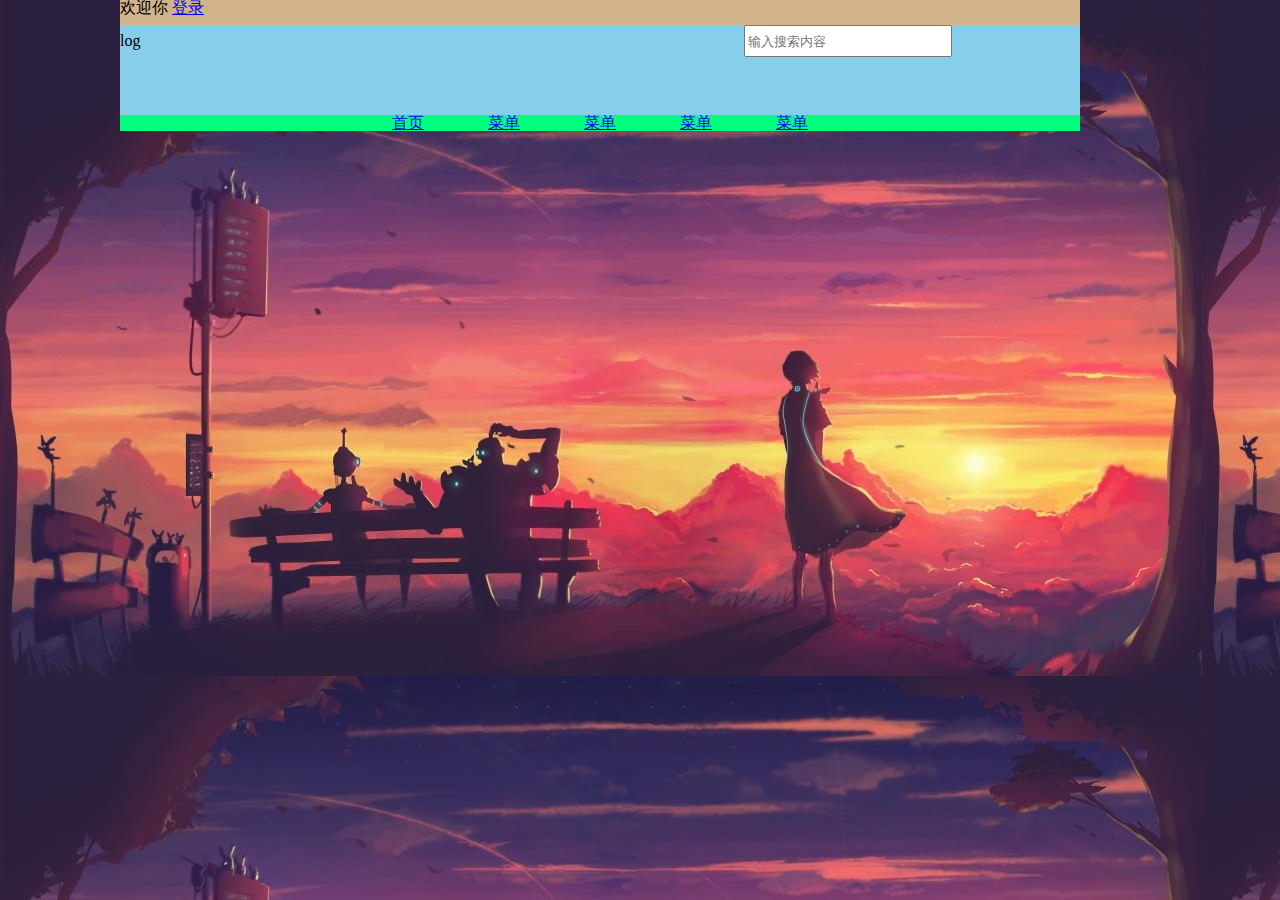
<file: index.html>
<!--
 * @Author: your name
 * @Date: 2021-02-05 17:17:00
 * @LastEditTime: 2021-02-11 01:10:54
 * @LastEditors: Please set LastEditors
 * @Description: In User Settings Edit
 * @FilePath: \pythontext\index.html
-->
<!DOCTYPE html>
<html lang="en">
<head>
    <meta charset="UTF-8">
    <meta name="viewport" content="width=device-width, initial-scale=1.0">
    <title>一等人生</title>
    <link rel="stylesheet" href="./styles/reset.css">
    <link rel="stylesheet" href="./styles/index.css">
</head>
<body>
    
<div class="wrapper">
    <header>
        <div class="user_info">
            <i>欢迎你</i> <a href="#">登录</a>
        </div>
        <div class="logsaerch">
     
             
             
            log     <input class="saerch" type="text" placeholder="输入搜索内容">
            &nbsp;
        </div>
        <div class="nav">
            
                <a href="#">首页</a>
                <a href="#">菜单</a>
                <a href="#">菜单</a>
                <a href="#">菜单</a>
                <a href="#">菜单</a>  
        </div>
    </header>
    <article>
        <section>

        </section>
    </article>
    <footer>

    </footer>
</div>
</body>
</html>
</file>
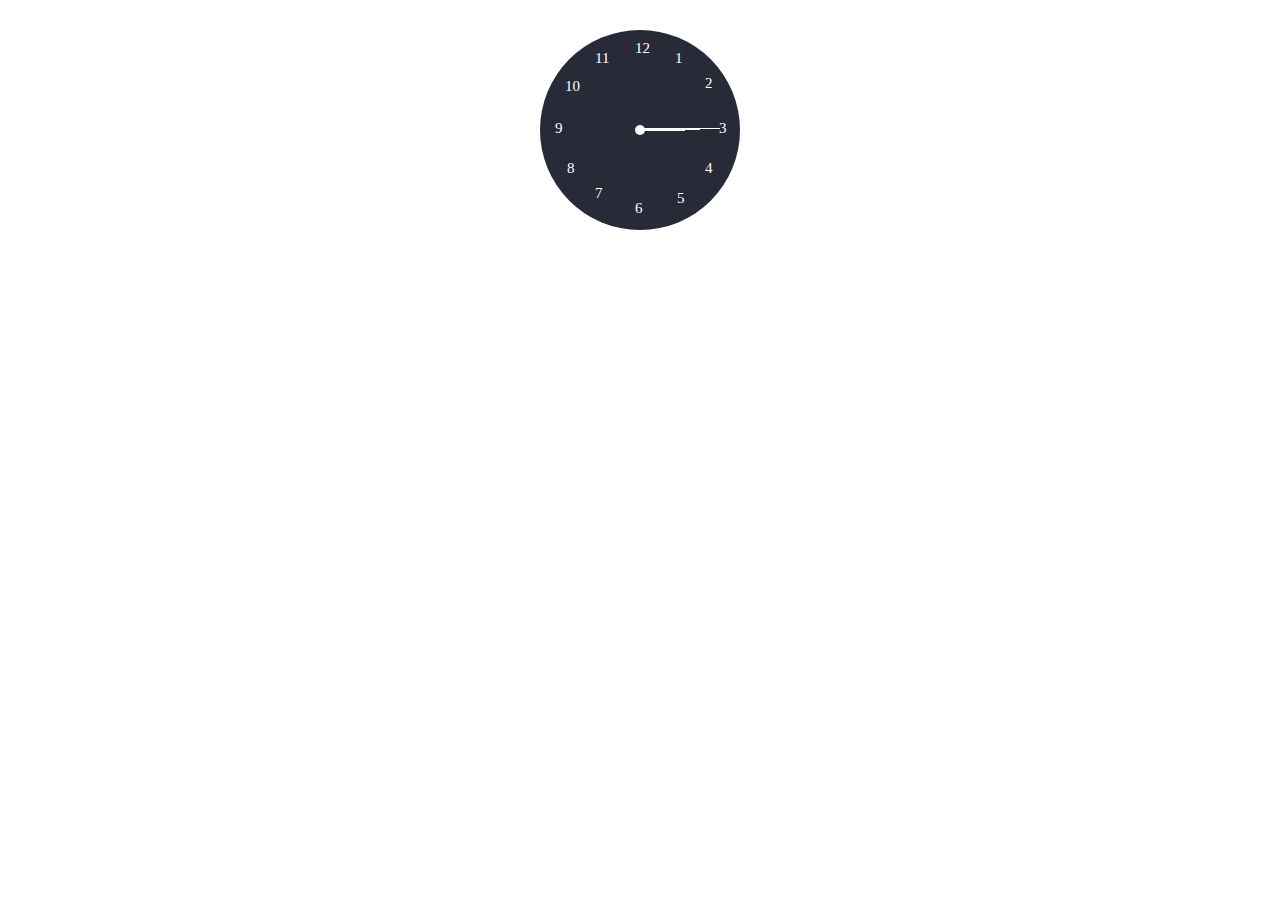
<file: clok.html>
<!--
 * @Author: your name
 * @Date: 2021-01-24 18:46:52
 * @LastEditTime: 2021-02-04 22:10:36
 * @LastEditors: Please set LastEditors
 * @Description: In User Settings Edit
 * @FilePath: \pythontext\Untitled-1.html
-->
<!DOCTYPE html>
<html lang="en">
<head>
    <meta charset="UTF-8">
    <meta name="viewport" content="width=device-width, initial-scale=1.0">
    <title>时钟</title>
    <script src="https://cdn.staticfile.org/jquery/1.10.2/jquery.min.js"></script>
    <script type="text/javascript" src="./styles/script/clock.js"></script>
    <link  rel="stylesheet" type="text/css" href="styles/styles.css">
</head>
<body>
    <header>

    </header>
    <div class="clock">
        <ul class="min"></ul>
        <ul class="hour"></ul>
        <ul class="numbers">
            <li style="left: 140px; top: 25px">1</li>
            <li style="left: 170px; top: 50px">2</li>
            <li style="left: 184px; top: 95px">3</li>
            <li style="left: 170px; top: 135px">4</li>
            <li style="left: 142px; top: 165px">5</li>
            <li style="left: 100px; top: 175px">6</li>
            <li style="left: 60px; top: 160px">7</li>
            <li style="left: 32px; top: 135px">8</li>
            <li style="left: 20px; top: 95px">9</li>
            <li style="left: 30px; top: 53px">10</li>
            <li style="left: 60px; top: 25px">11</li>
            <li style="left: 100px; top: 15px">12</li>
        </ul>
        <ul class="pointer">
            <li class="p-hour"></li>
            <li class="p-min"></li>
            <li class="p-sec"></li>
            <li class="circle"></li>
        </ul>
    </div>
    <footer>
  
    </footer>
    
</body>

</html>
</file>
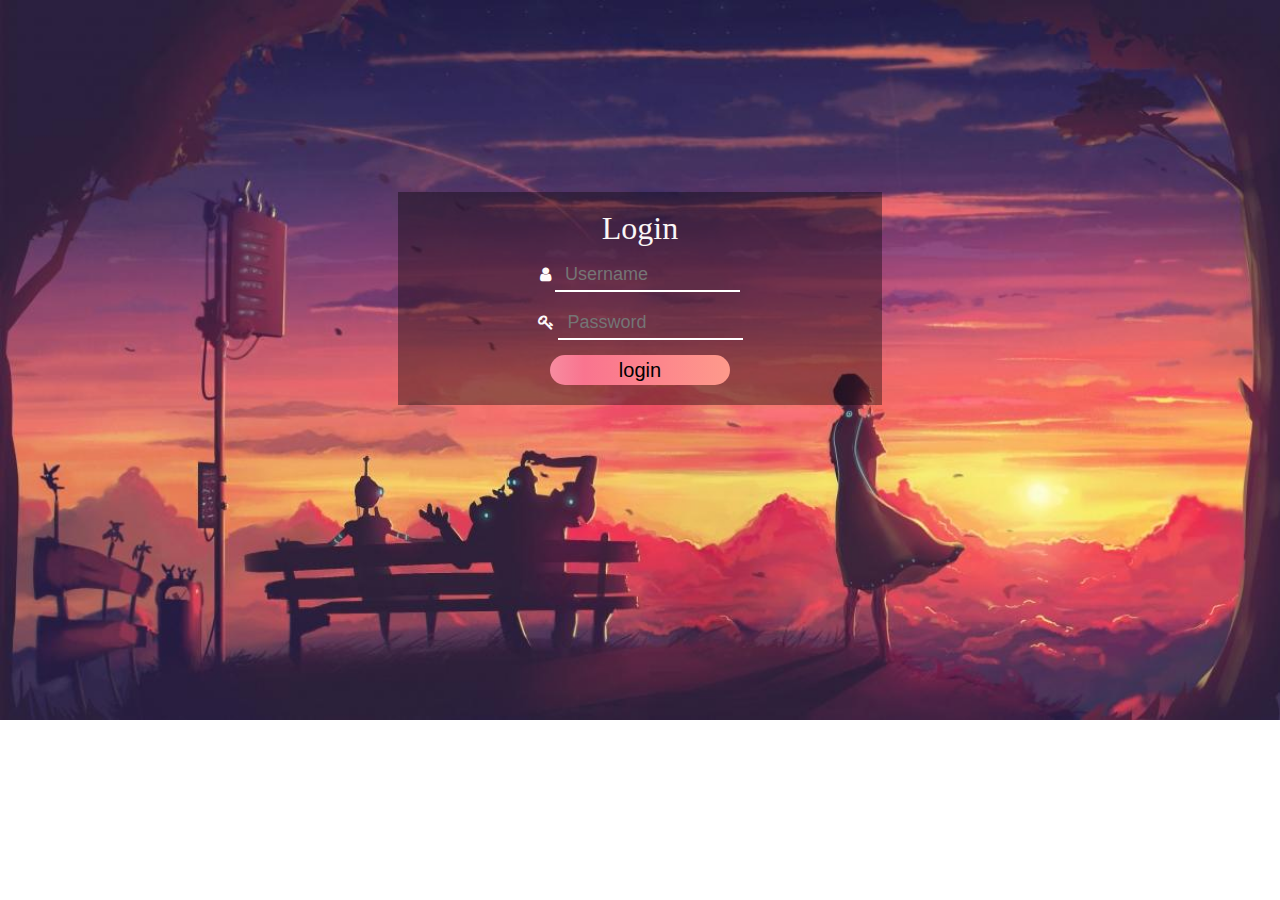
<file: login.html>
<!--
 * @Author: your name
 * @Date: 2021-02-05 19:57:08
 * @LastEditTime: 2021-02-07 21:49:30
 * @LastEditors: Please set LastEditors
 * @Description: In User Settings Edit
 * @FilePath: \pythontext\login.html
-->
<!DOCTYPE html>
<html lang="en">
<head>
    <meta charset="UTF-8">
    <meta name="viewport" content="width=device-width, initial-scale=1.0">
    <title>登录</title>
   <link rel="stylesheet" href="./styles/reset.css">
    <link rel="stylesheet"  href="./styles/login.css">
    <link rel="stylesheet" href="./styles/font-awesome/css/font-awesome.min.css">
</head>
<body>
    <div id="login_box">
        <h1>Login</h1>
        <div class="form">
            <div class="item">
                <i class="fa fa-user" aria-hidden="true"></i> 
                <input type="text" placeholder="Username">
            </div>
            <div class="item">
                
                <i class="fa fa-key" aria-hidden="true"></i>
                <input type="password" placeholder="Password">
            </div>
           <button>login</button>
        </div>
    </div>
</body>
</html>
</file>
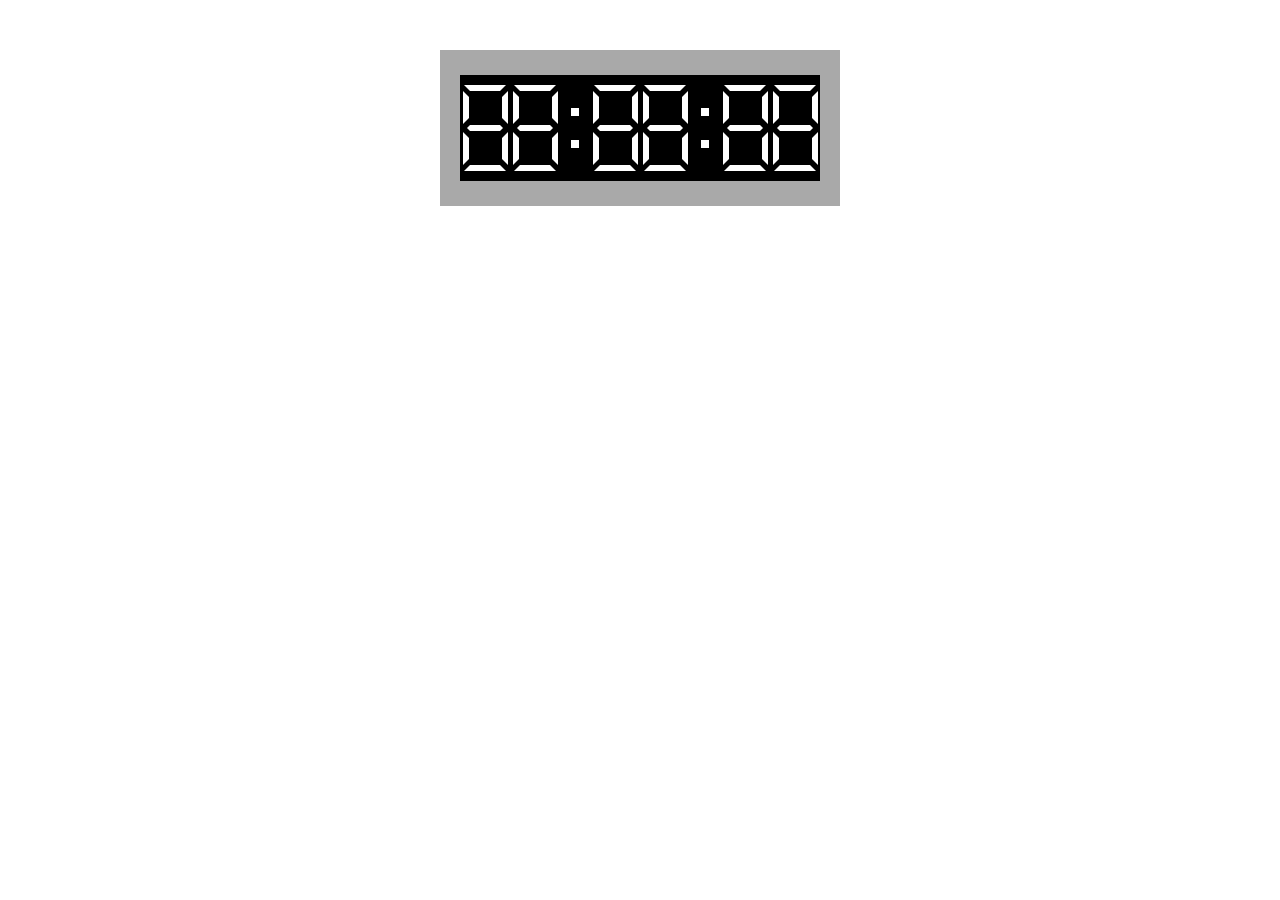
<file: numberclok.html>
<!DOCTYPE html>
<html lang="en">

<head>
    <meta charset="UTF-8">
    <meta name="viewport" content="width=device-width, initial-scale=1.0">
    <script src="https://cdn.staticfile.org/jquery/1.10.2/jquery.min.js"></script>
    <title>数字时钟</title>
    <style>
        .back {
            width: 400px;
            height: 156px;
            margin: 50px auto;
            background: darkgray;
            display: flex;
            flex-direction: column;
            align-items: center;
        }
        
        .content {
            width: 360px;
            height: 106px;
            background: black;
            margin-top: 25px;
            position: relative;
        }
        
        .one {
            width: 50px;
            height: 90px;
            margin-top: 10px;
            position: absolute;
        }
        
        .two {
            width: 50px;
            height: 90px;
            margin-top: 10px;
            position: absolute;
            left: 50px;
        }
        
        .three {
            width: 30px;
            height: 90px;
            margin-top: 10px;
            position: absolute;
            left: 100px;
        }
        
        .four {
            width: 50px;
            height: 90px;
            margin-top: 10px;
            position: absolute;
            left: 130px;
        }
        
        .five {
            width: 50px;
            height: 90px;
            margin-top: 10px;
            position: absolute;
            left: 180px;
        }
        
        .six {
            width: 30px;
            height: 90px;
            margin-top: 10px;
            position: absolute;
            left: 230px;
        }
        
        .seven {
            width: 50px;
            height: 90px;
            margin-top: 10px;
            position: absolute;
            left: 260px;
        }
        
        .eight {
            width: 50px;
            height: 90px;
            margin-top: 10px;
            position: absolute;
            left: 310px;
        }
        
        .part-1 {
            width: 30px;
            height: 6px;
            background: white;
            position: absolute;
            left: 10px;
        }
        
        .part-1::before {
            content: "";
            position: absolute;
            left: -6px;
            width: 0;
            height: 0;
            border-top: 3px solid white;
            border-left: 3px solid;
            border-right: 3px solid white;
            border-bottom: 3px solid;
        }
        
        .part-1::after {
            content: "";
            position: absolute;
            left: 30px;
            width: 0;
            height: 0;
            border-top: 3px solid white;
            border-left: 3px solid white;
            border-right: 3px solid;
            border-bottom: 3px solid;
        }
        
        .part-2 {
            width: 30px;
            height: 6px;
            background: white;
            position: absolute;
            left: 10px;
            top: 40px
        }
        
        .part-2::before {
            content: "";
            position: absolute;
            left: -6px;
            width: 0;
            height: 0;
            border-top: 3px solid;
            border-left: 3px solid;
            border-right: 3px solid white;
            border-bottom: 3px solid;
        }
        
        .part-2::after {
            content: "";
            position: absolute;
            left: 30px;
            width: 0;
            height: 0;
            border-top: 3px solid;
            border-left: 3px solid white;
            border-right: 3px solid;
            border-bottom: 3px solid;
        }
        
        .part-3 {
            width: 30px;
            height: 6px;
            background: white;
            position: absolute;
            left: 10px;
            top: 80px
        }
        
        .part-3::before {
            content: "";
            position: absolute;
            left: -6px;
            width: 0;
            height: 0;
            border-top: 3px solid;
            border-left: 3px solid;
            border-right: 3px solid white;
            border-bottom: 3px solid white;
        }
        
        .part-3::after {
            content: "";
            position: absolute;
            left: 30px;
            width: 0;
            height: 0;
            border-top: 3px solid;
            border-left: 3px solid white;
            border-right: 3px solid;
            border-bottom: 3px solid white;
        }
        
        .part-4 {
            width: 6px;
            height: 24px;
            background: white;
            position: absolute;
            left: 42px;
            top: 9px;
        }
        
        .part-4::before {
            content: "";
            position: absolute;
            top: -3px;
            width: 0;
            height: 0;
            border-top: 3px solid;
            border-left: 3px solid;
            border-right: 3px solid white;
            border-bottom: 3px solid white;
        }
        
        .part-4::after {
            content: "";
            position: absolute;
            top: 24px;
            width: 0;
            height: 0;
            border-top: 3px solid white;
            border-left: 3px solid;
            border-right: 3px solid white;
            border-bottom: 3px solid;
        }
        
        .part-5 {
            width: 6px;
            height: 24px;
            background: white;
            position: absolute;
            left: 42px;
            top: 50px;
        }
        
        .part-5::before {
            content: "";
            position: absolute;
            top: -3px;
            width: 0;
            height: 0;
            border-top: 3px solid;
            border-left: 3px solid;
            border-right: 3px solid white;
            border-bottom: 3px solid white;
        }
        
        .part-5::after {
            content: "";
            position: absolute;
            top: 24px;
            width: 0;
            height: 0;
            border-top: 3px solid white;
            border-left: 3px solid;
            border-right: 3px solid white;
            border-bottom: 3px solid;
        }
        
        .part-6 {
            width: 6px;
            height: 24px;
            background: white;
            position: absolute;
            left: 3px;
            top: 9px;
        }
        
        .part-6::before {
            content: "";
            position: absolute;
            top: -3px;
            width: 0;
            height: 0;
            border-top: 3px solid;
            border-left: 3px solid white;
            border-right: 3px solid;
            border-bottom: 3px solid white;
        }
        
        .part-6::after {
            content: "";
            position: absolute;
            top: 24px;
            width: 0;
            height: 0;
            border-top: 3px solid white;
            border-left: 3px solid white;
            border-right: 3px solid;
            border-bottom: 3px solid;
        }
        
        .part-7 {
            width: 6px;
            height: 24px;
            background: white;
            position: absolute;
            left: 3px;
            top: 50px;
        }
        
        .part-7::before {
            content: "";
            position: absolute;
            top: -3px;
            width: 0;
            height: 0;
            border-top: 3px solid;
            border-left: 3px solid white;
            border-right: 3px solid;
            border-bottom: 3px solid white;
        }
        
        .part-7::after {
            content: "";
            position: absolute;
            top: 24px;
            width: 0;
            height: 0;
            border-top: 3px solid white;
            border-left: 3px solid white;
            border-right: 3px solid;
            border-bottom: 3px solid;
        }
        
        .point-1 {
            width: 8px;
            height: 8px;
            background: white;
            position: absolute;
            top: 23px;
            left: 11px;
        }
        
        .point-2 {
            width: 8px;
            height: 8px;
            background: white;
            position: absolute;
            top: 55px;
            left: 11px;
        }
        
        .change::before {
            border: 0;
        }
        
        .change::after {
            border: 0;
        }
    </style>
</head>

<body>
    <div class="back">
        <div class="content">
            <div class="one">
                <div class="part-1"></div>
                <div class="part-2"></div>
                <div class="part-3"></div>
                <div class="part-4"></div>
                <div class="part-5"></div>
                <div class="part-6"></div>
                <div class="part-7"></div>
            </div>
            <div class="two">
                <div class="part-1"></div>
                <div class="part-2"></div>
                <div class="part-3"></div>
                <div class="part-4"></div>
                <div class="part-5"></div>
                <div class="part-6"></div>
                <div class="part-7"></div>
            </div>
            <div class="three">
                <div class="point-1"></div>
                <div class="point-2"></div>
            </div>
            <div class="four">
                <div class="part-1"></div>
                <div class="part-2"></div>
                <div class="part-3"></div>
                <div class="part-4"></div>
                <div class="part-5"></div>
                <div class="part-6"></div>
                <div class="part-7"></div>
            </div>
            <div class="five">
                <div class="part-1"></div>
                <div class="part-2"></div>
                <div class="part-3"></div>
                <div class="part-4"></div>
                <div class="part-5"></div>
                <div class="part-6"></div>
                <div class="part-7"></div>
            </div>
            <div class="six">
                <div class="point-1"></div>
                <div class="point-2"></div>
            </div>
            <div class="seven">
                <div class="part-1"></div>
                <div class="part-2"></div>
                <div class="part-3"></div>
                <div class="part-4"></div>
                <div class="part-5"></div>
                <div class="part-6"></div>
                <div class="part-7"></div>
            </div>
            <div class="eight">
                <div class="part-1"></div>
                <div class="part-2"></div>
                <div class="part-3"></div>
                <div class="part-4"></div>
                <div class="part-5"></div>
                <div class="part-6"></div>
                <div class="part-7"></div>
            </div>
        </div>
    </div>
</body>

<script>
    window.onload = function() {
        setInterval(function() {
            getDigit();
        }, 1000);
    }

    function getDigit() {
        // get the present time
        var date = new Date();
        var hour = date.getHours();
        var min = date.getMinutes();
        var sec = date.getSeconds();
        // six digits
        var d1, d2, d3, d4, d5, d6;
        d1 = parseInt(hour / 10);
        d2 = hour % 10;
        d3 = parseInt(min / 10);
        d4 = min % 10;
        d5 = parseInt(sec / 10);
        d6 = sec % 10;
        showDigit(".one", d1);
        showDigit(".two", d2);
        showDigit(".four", d3);
        showDigit(".five", d4);
        showDigit(".seven", d5);
        showDigit(".eight", d6);
    }

    function showDigit(name, num) {
        // initial
        $(name + " .part-1").css("background", "white");
        $(name + " .part-1").removeClass("change");
        $(name + " .part-2").css("background", "white");
        $(name + " .part-2").removeClass("change");
        $(name + " .part-3").css("background", "white");
        $(name + " .part-3").removeClass("change");
        $(name + " .part-4").css("background", "white");
        $(name + " .part-4").removeClass("change");
        $(name + " .part-5").css("background", "white");
        $(name + " .part-5").removeClass("change");
        $(name + " .part-6").css("background", "white");
        $(name + " .part-6").removeClass("change");
        $(name + " .part-7").css("background", "white");
        $(name + " .part-7").removeClass("change");
        // show digit
        if (num === 1) {
            $(name + " .part-1").css("background", "black");
            $(name + " .part-1").addClass("change");
            $(name + " .part-2").css("background", "black");
            $(name + " .part-2").addClass("change");
            $(name + " .part-3").css("background", "black");
            $(name + " .part-3").addClass("change");
            $(name + " .part-6").css("background", "black");
            $(name + " .part-6").addClass("change");
            $(name + " .part-7").css("background", "black");
            $(name + " .part-7").addClass("change");
        }
        if (num === 2) {
            $(name + " .part-5").css("background", "black");
            $(name + " .part-5").addClass("change");
            $(name + " .part-6").css("background", "black");
            $(name + " .part-6").addClass("change");
        }
        if (num === 3) {
            $(name + " .part-6").css("background", "black");
            $(name + " .part-6").addClass("change");
            $(name + " .part-7").css("background", "black");
            $(name + " .part-7").addClass("change");
        }
        if (num === 4) {
            $(name + " .part-1").css("background", "black");
            $(name + " .part-1").addClass("change");
            $(name + " .part-3").css("background", "black");
            $(name + " .part-3").addClass("change");
            $(name + " .part-7").css("background", "black");
            $(name + " .part-7").addClass("change");
        }
        if (num === 5) {
            $(name + " .part-4").css("background", "black");
            $(name + " .part-4").addClass("change");
            $(name + " .part-7").css("background", "black");
            $(name + " .part-7").addClass("change");
        }
        if (num === 6) {
            $(name + " .part-4").css("background", "black");
            $(name + " .part-4").addClass("change");
        }
        if (num === 7) {
            $(name + " .part-2").css("background", "black");
            $(name + " .part-2").addClass("change");
            $(name + " .part-3").css("background", "black");
            $(name + " .part-3").addClass("change");
            $(name + " .part-6").css("background", "black");
            $(name + " .part-6").addClass("change");
            $(name + " .part-7").css("background", "black");
            $(name + " .part-7").addClass("change");
        }
        if (num === 9) {
            $(name + " .part-7").css("background", "black");
            $(name + " .part-7").addClass("change");
        }
        if (num === 0) {
            $(name + " .part-2").css("background", "black");
            $(name + " .part-2").addClass("change");
        }
    }
</script>

</html>
</file>
<file: styles/index.css>
body
 {
     margin: 0;
     padding: 0;
     width: 1200px;
     background:url('./zm.jpg');
 }
 .wrapper
 {
     align-self: center;
     margin: 0 10%;
 }
 header .user_info
 {
     width: auto;
     height: 25px;
     background: tan;
 }
 header .logsaerch
 {
    width: auto;
    height: 90px; 
    background: skyblue;
     
 }
 header .logsaerch input
 {
     width: 200px;
     height: 26px;
    margin-left: 600px;
    margin-right: 15px;
   
  
 }

 header .nav

 {
    text-align: center;
     background: springgreen;

 }
 header .nav a
 {
     margin: 0 30px;
 }
</file>
<file: styles/styles.css>
body {
    margin: 0 auto;
    padding: 0;
}

ul {
    list-style: none;
}
/* 表盘 */

.clock {
    width: 200px;
    height: 200px;
    margin: 30px auto;
    border-radius: 100px;
    background-color: #292a38;
    position: relative;
}

.circle {
    position: absolute;
    top: 50%;
    left: 50%;
    background: white;
    width: 10px;
    height: 10px;
    border-radius: 5px;
    margin-top: -5px;
    margin-left: -5px;
}
/* 刻度 */

.line-demo {
    position: absolute;
    width: 20px;
    height: 10px;
    background: red;
    left: 50%;
    top: 50%;
    transform-origin: left center;
    transform: rotate(-30deg) translate(75px, -5px);
}

.hour li {
    position: absolute;
    width: 10px;
    height: 6px;
    background: white;
    left: 50%;
    top: 50%;
    transform-origin: left center;
}

.min li {
    position: absolute;
    width: 5px;
    height: 2px;
    background: white;
    left: 50%;
    top: 50%;
    transform-origin: left center;
}

.numbers li {
    position: absolute;
    height: 10px;
    width: 10px;
    transform: translate(-50%, -50%);
    font-family: 'Microsoft Yahei';
    font-size: 15px;
    color: #fff;
}
/* 指针 */

.p-hour {
    position: absolute;
    width: 45px;
    height: 3px;
    top: 50%;
    left: 50%;
    transform-origin: left center;
    background: #fff;
    margin-top: -2px;
}

.p-min {
    position: absolute;
    width: 60px;
    height: 2px;
    top: 50%;
    left: 50%;
    transform-origin: left center;
    background: #fff;
    margin-top: -2px;
}

.p-sec {
    position: absolute;
    width: 80px;
    height: 1px;
    top: 50%;
    left: 50%;
    transform-origin: left center;
    background: #fff;
    margin-top: -2px;
}
</file>
<file: styles/login.css>
body
{
    background: url('./zm.jpg');
    background-repeat: no-repeat;
    background-size: 100%;
}
#login_box{
    width: 30%;
    height: auto;
    background: #00000060;
    margin: 0 auto;
    margin-top: 15%;
    text-align: center;
    border-style:solid;
    padding: 20px 50px;
}
#login_box h1
{
   font-size: 32px;
   color: rgb(250, 246, 246);
}
#login_box.form
{
   margin-top: 30px;
}
.item{
    margin-top: 15px;
}
#login_box .form .item input
{
    width: 165px;
    font-size: 18px;
    border: none;
    outline: none;
    border-bottom:2px solid #fff;
    padding: 5px 10px;
    background: #ffffff00;
    color:#fff;
}
#login_box button
{   
    border: 0; 
    margin-top: 15px;
    width: 180px;
    height:30px;
    font-size: 20px;
    font-weight: 500;
    background-image: linear-gradient(to right, #f78ca0 0%, #f9748f 19%, #fd868c 60%, #fe9a8b 100%);
    border-radius: 15px;
    
}
i
{
    font-size: 18px;
    color: snow;
}
</file>
